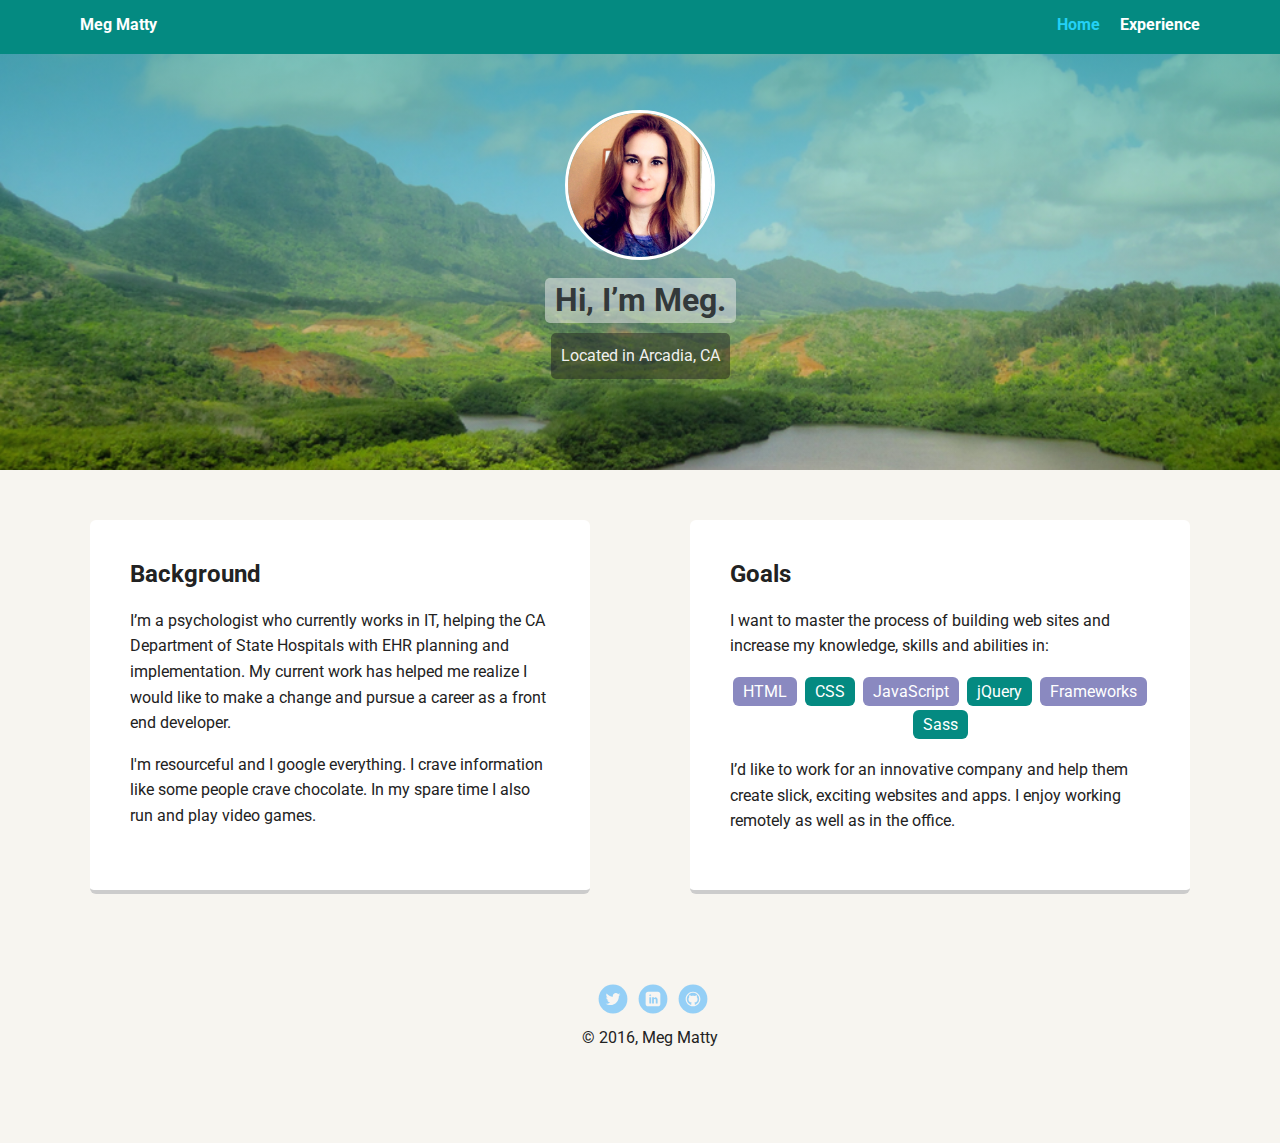
<file: index.html>
<!doctype html>
<html lang="en">
<head>
  <meta charset="utf-8">
  <title>Meg Matty's Profile</title>
  <meta name="viewport" content="width=device-width, initial-scale=1.0">
  <link rel="stylesheet" href="styles.css">
  <link href="https://fonts.googleapis.com/css?family=Muli%7CRoboto:400,300,500,700,900" rel="stylesheet">
  <link rel="stylesheet" href="https://maxcdn.bootstrapcdn.com/font-awesome/4.4.0/css/font-awesome.min.css">
</head>

  <body>

    <div class="main-nav">
        <ul class="nav">
          <li class="name">Meg Matty</li>
          <li><a class="active" href="#">Home</a></li>
          <li><a href="experience.html">Experience</a></li>
        </ul>
    </div>

    <header>
      <img src="images/meg.jpg" alt="Picture of Meg Matty" class="profile-image">
      <h1 class="tag name">Hi, I’m Meg.</h1>
      <p class="tag location">Located in Arcadia, CA</p>
    </header>

    <main class="flex">
      <div class="card">
        <h2>Background</h2>
        <p>I’m a psychologist who currently works in IT, helping the CA Department of State Hospitals with EHR planning and implementation. My current work has helped me realize I would like to make a change and pursue a career as a front end developer.</p>
        <p>I'm resourceful and I google everything. I crave information like some people crave chocolate. In my spare time I also run and play video games.</p>
      </div> 

      <div class="card">
        <h2>Goals</h2>
        <p>I want to master the process of building web sites and increase my knowledge, skills and abilities in:</p>
        <ul class="skills">
          <li>HTML</li>
          <li>CSS</li>
          <li>JavaScript</li>
          <li>jQuery</li>
          <li>Frameworks</li>
          <li>Sass</li>
        </ul>
        <p>I’d like to work for an innovative company and help them create slick, exciting websites and apps. I enjoy working remotely as well as in the office.</p>
      </div> 

    </main>
    <footer>
      <ul>
        <li><a href="http://twitter.com/feistymeg" class="social twitter">Twitter</a></li>
        <li><a href="http://www.linkedin.com/in/megmatty" class="social linkedin">LinkedIn</a></li>
        <li><a href="http://github.com/megmatty" class="social github">Github</a></li>
      </ul>
      <p class="copyright">&copy; 2016, Meg Matty</p>
    </footer>
  </body>
  </html>
</file>
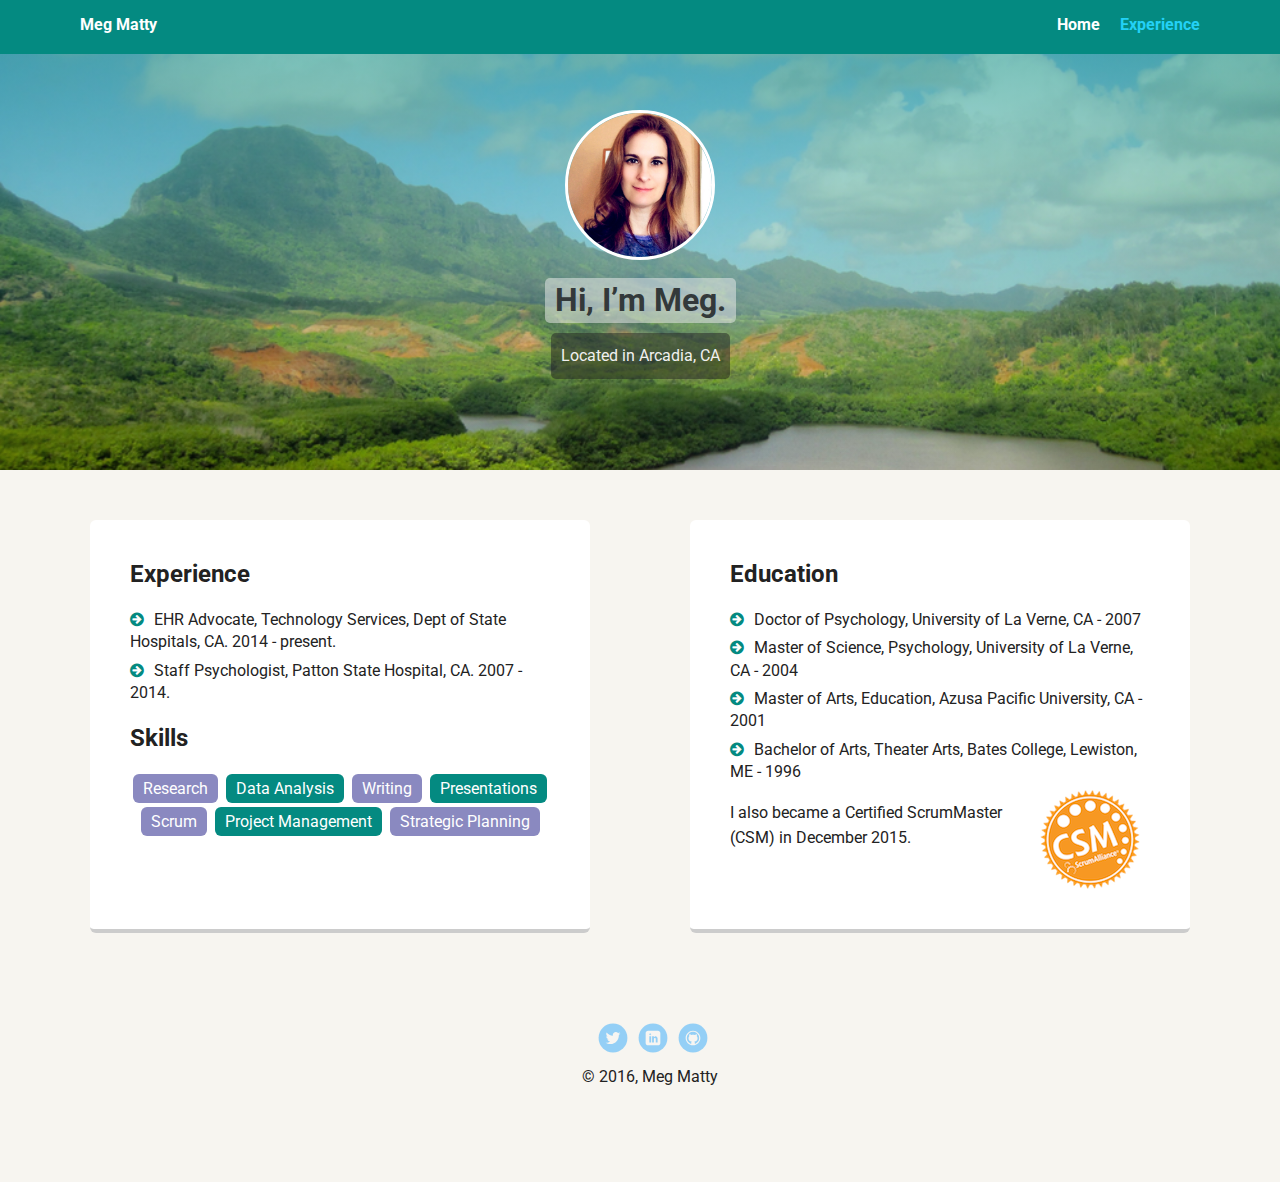
<file: experience.html>
<!doctype html>
<html lang="en">
<head>
  <meta charset="utf-8">
  <title>Meg Matty's Profile</title>
  <meta name="viewport" content="width=device-width, initial-scale=1.0">
  <link rel="stylesheet" href="styles.css">
  <link href="https://fonts.googleapis.com/css?family=Muli%7CRoboto:400,300,500,700,900" rel="stylesheet">
  <link rel="stylesheet" href="https://maxcdn.bootstrapcdn.com/font-awesome/4.4.0/css/font-awesome.min.css">
</head>
  
  <body>

    <div class="main-nav">
        <ul class="nav">
          <li class="name">Meg Matty</li>
          <li><a href="index.html">Home</a></li>
          <li><a class="active" href="#">Experience</a></li>
        </ul>
    </div>

    <header>
      <img src="images/meg.jpg" alt="Picture of Meg Matty" class="profile-image">
      <h1 class="tag name">Hi, I’m Meg.</h1>
      <p class="tag location">Located in Arcadia, CA</p>
    </header>

    <main class="flex">
      <div class="card">
        <h2>Experience</h2>
        <ul class="bullets">
          <li>EHR Advocate, Technology Services, Dept of State Hospitals, CA. 2014 - present.</li>
          <li>Staff Psychologist, Patton State Hospital, CA. 2007 - 2014.</li>
        </ul>
        <h2>Skills</h2>
        <ul class="skills">
          <li>Research</li>
          <li>Data Analysis</li>
          <li>Writing</li>
          <li>Presentations</li>
          <li>Scrum</li>
          <li>Project Management</li>
          <li>Strategic Planning</li>
        </ul>
      </div> 

      <div class="card">
        <h2>Education</h2>
        <ul class="bullets">
          <li>Doctor of Psychology, University of La Verne, CA - 2007</li>
          <li>Master of Science, Psychology, University of La Verne, CA - 2004</li>
          <li>Master of Arts, Education, Azusa Pacific University, CA - 2001</li>
          <li>Bachelor of Arts, Theater Arts, Bates College, Lewiston, ME - 1996</li>
        </ul>
	        <img class="scrum" src="images/csm.png" alt="ScrumMaster Badge" />
	        <p>I also became a Certified ScrumMaster (CSM) in December 2015.</p>
      </div> 

    </main>
    <footer>
      <ul>
        <li><a href="http://twitter.com/feistymeg" class="social twitter">Twitter</a></li>
        <li><a href="http://www.linkedin.com/in/megmatty" class="social linkedin">LinkedIn</a></li>
        <li><a href="http://github.com/megmatty" class="social github">Github</a></li>
      </ul>
      <p class="copyright">&copy; 2016, Meg Matty</p>
    </footer>
  </body>
  </html>
</file>
<file: styles.css>
/*Global Layout Set-up*/
* { 
  box-sizing: border-box;
}
  
body {
  margin: 0;
  padding: 0;
  text-align: center;
  font-family: 'Roboto', sans-serif;
  color: #222;
  background: #f7f5f0;
}
/* Link Styles */

a {
  text-decoration: none;
  color: #fff;
}
a:hover {
  color: #6633ff;
}

/* Section Styles */

.main-nav {
  width: 100%;
  background: #048a81;
  min-height: 30px;
  padding: 10px;
  position: fixed;
  text-align: center;
}
.nav {
  display: flex;
  justify-content: space-around;
  font-weight: 700;
  list-style-type: none;
  margin: 0 auto;
  padding: 0;
}

.active {
	color: #23d1f6;
}

.nav .name {
    display: block;
    margin-right: auto;
    color: white;
}
.nav li {
  padding: 5px 10px 10px 10px;
}
.nav a {
  transition: all .5s;
}
.nav a:hover {
  color: #23d1f6;
}

header {
  text-align: center;
  background: linear-gradient(rgba(4, 138, 129, 0.6), rgba(255, 255, 255, .0)), url('images/kauailake.png') no-repeat top center;
  background-size: cover;
  overflow: hidden;
  padding-top: 60px;
}
header {
  line-height: 1.6em;
}


header .profile-image {
  margin-top: 50px;
  width: 150px;
  height: 150px;
  border-radius: 50%;
  border: 3px solid white;
  transition: all .5s;
}


header .profile-image:hover {
  transform: scale(1.2) rotate(360deg);
}


.tag {
  background-color: rgba(239, 239, 239, .5);
  color: #33393a;
  padding: 10px;
  border-radius: 5px;
  display: table;
  margin: 10px auto;
} 
.location {
  background-color: rgba(34, 34, 34, .5);
  color: #f1f0f0;
}
.card {
  margin: 30px;
  padding: 20px 40px 40px;
  max-width: 500px;
  text-align: left;
  background: #fff;
  border-bottom: 4px solid #ccc;
  border-radius: 6px;
  transition: all .5s;
}
.card:hover {
  border-color: #23d1f6;
}

ul.skills {
  padding: 0;
  text-align: center;
}

.skills li {
  border-radius: 6px;
  display: inline-block;
  background: #048A81;
  color: white;
  padding: 5px 10px;
  margin: 2px;
}

.skills li:nth-child(odd) {
  background: #8A89C0;
}

.bullets {
	line-height: 1.4;
	padding: 0;
	margin-bottom: 10px;
}

.bullets li {
	list-style: none;
	margin-bottom: 5px;
}

.bullets li:before {
	content: "\f0a9";
	font-family: FontAwesome;
	color: #048A81;
	padding-right: 10px;	
}

.scrum {
	float: right;
	margin-top: -15px;
	padding-left: 10px;
	padding-right: 10px;
}


footer {
  width: 100%;
  min-height: 30px;
  padding: 20px 0 40px 20px;
}

footer .copyright {
  top: -8px;
  font-size: .75em;
}

footer ul {
  list-style-type: none;
  margin: 0;
  padding: 0;
}

footer ul li {
  display: inline-block;
}

a.social {
  display: inline-block;
  text-indent: -9999px;
  margin-left: 5px;
  width: 30px;
  height: 30px;
  background-size: 30px 30px;
  opacity: .4;
  transition: all .5s;
}
a.twitter {
  background-image: url(images/twitter.svg);
}
a.linkedin {
  background-image: url(images/linkedin.svg);
}
a.github {
  background-image: url(images/github.svg);
}
a.social:hover {
  opacity: 1;
}
.clearfix {
  clear: both;
}

/* Styles for larger screens */
@media screen and (min-width: 720px) {
  
  .flex {
      display: -ms-flexbox;      /* TWEENER - IE 10 */
      display: flex; 
      max-width: 1200px;
      -ms-flex-pack: distribute;
      justify-content: space-around;
      margin: 0 auto;
  }

  header {
    min-height: 470px;
  }

  .nav {
    max-width: 1200px;
    padding: 0 30px;
  }


  main {
    padding-top: 20px;
  }

  main p {
    line-height: 1.6em;
  }
  
  .scrum {
	margin-top: -5px;
   }

  footer {
    font-size: 1.3em;
    max-width: 1200px;
    margin: 40px auto;
  }

}
</file>
